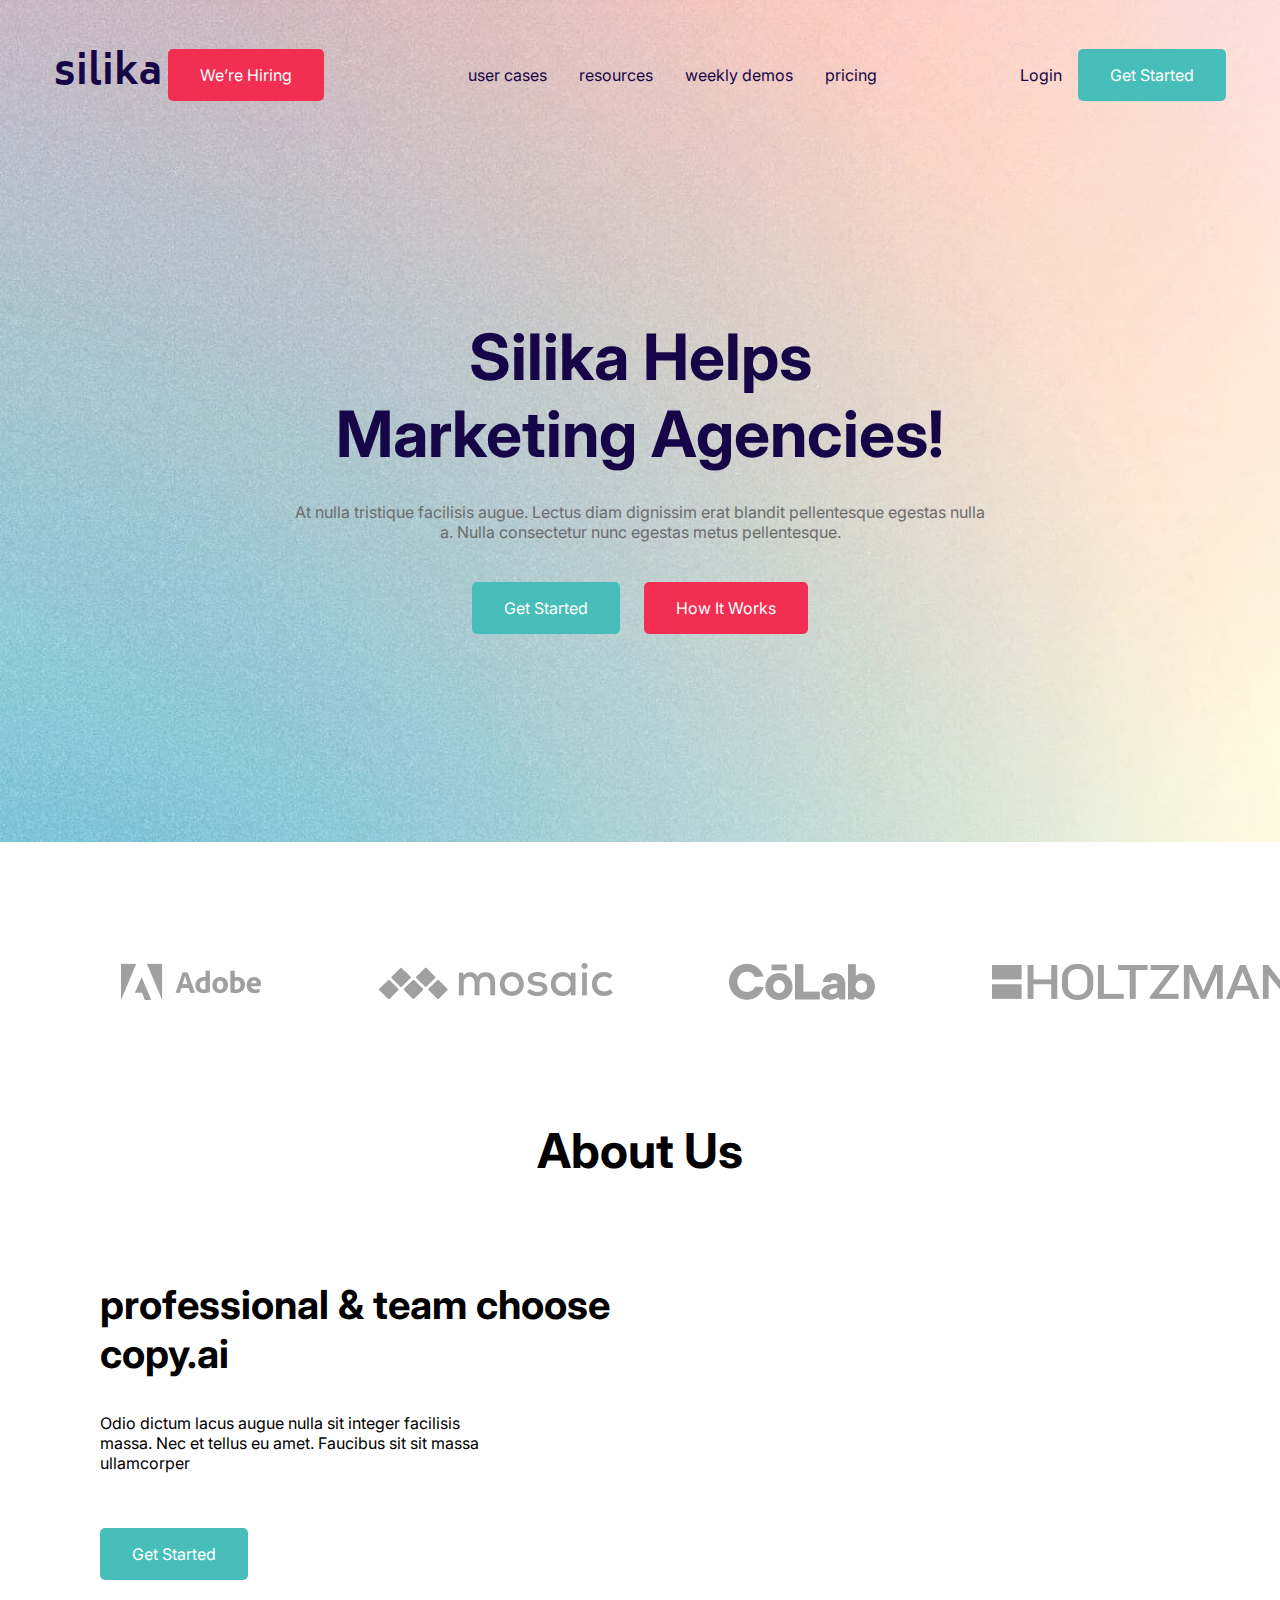
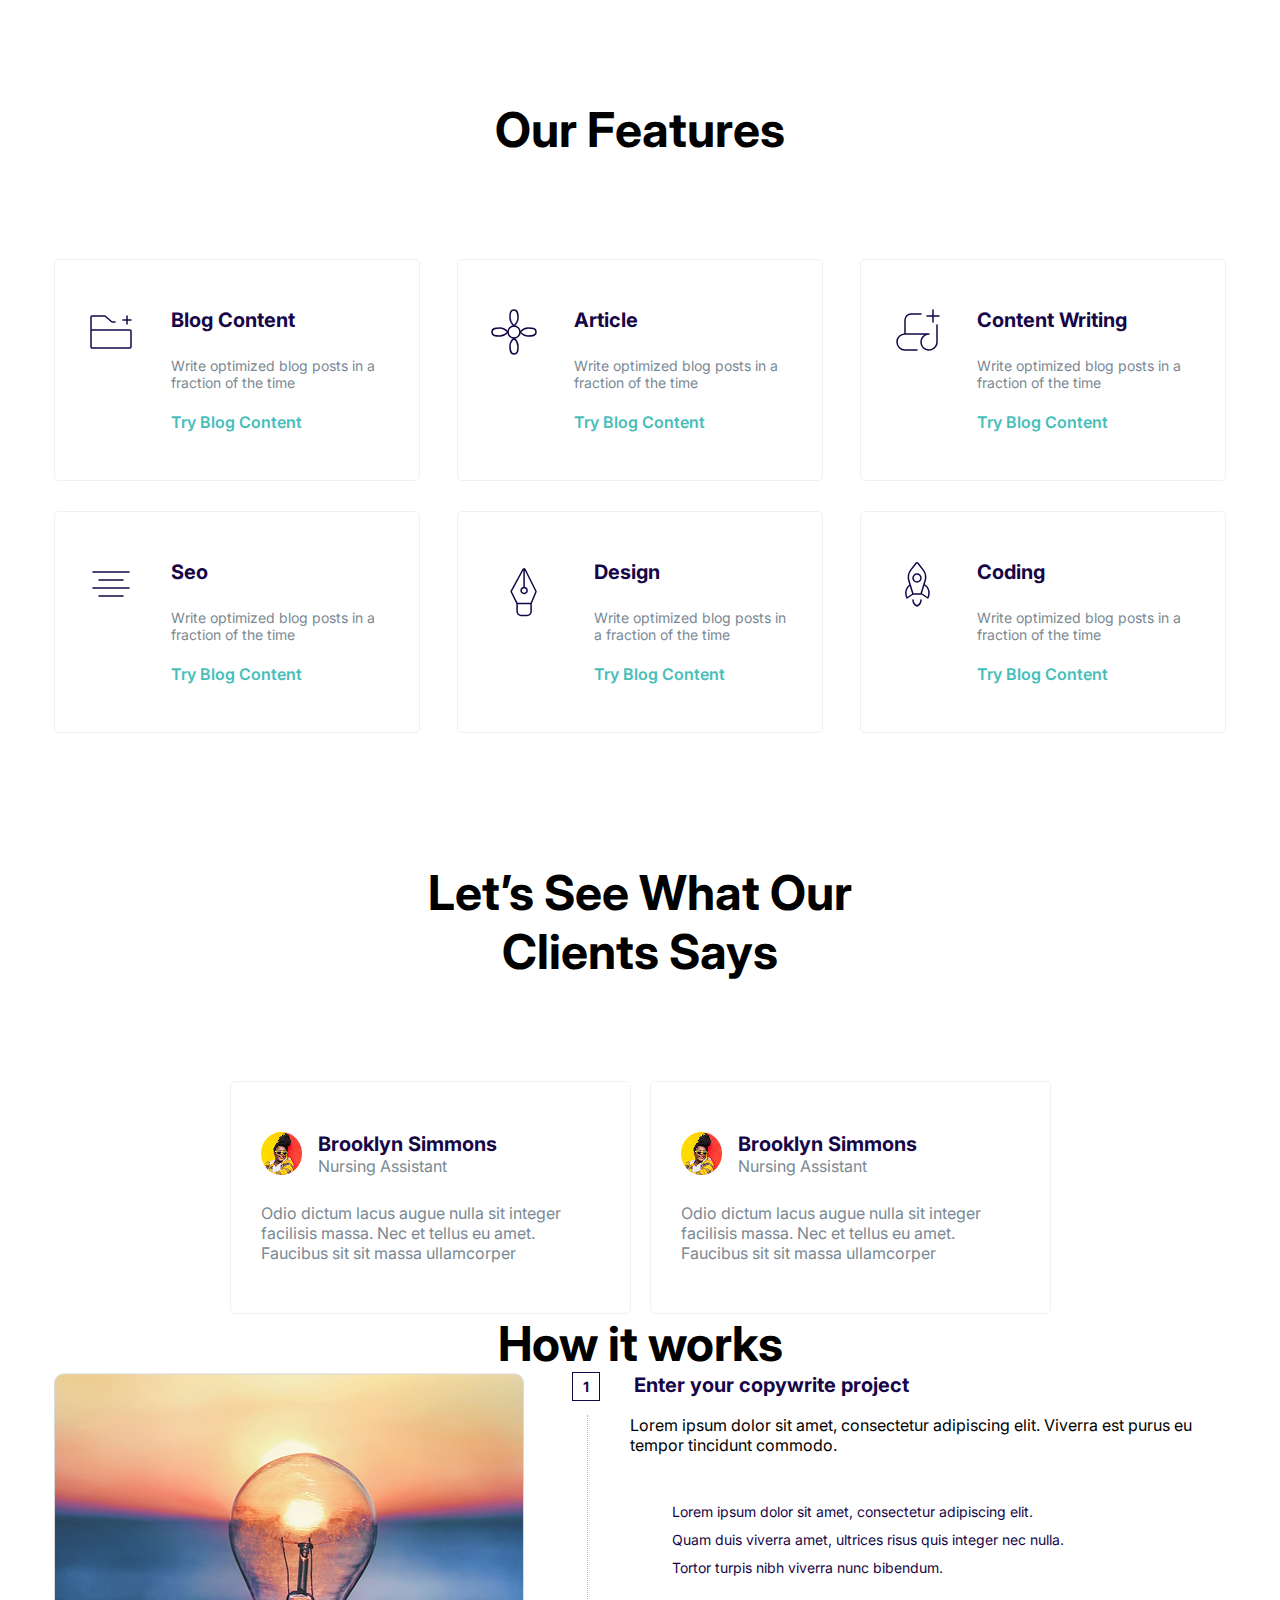
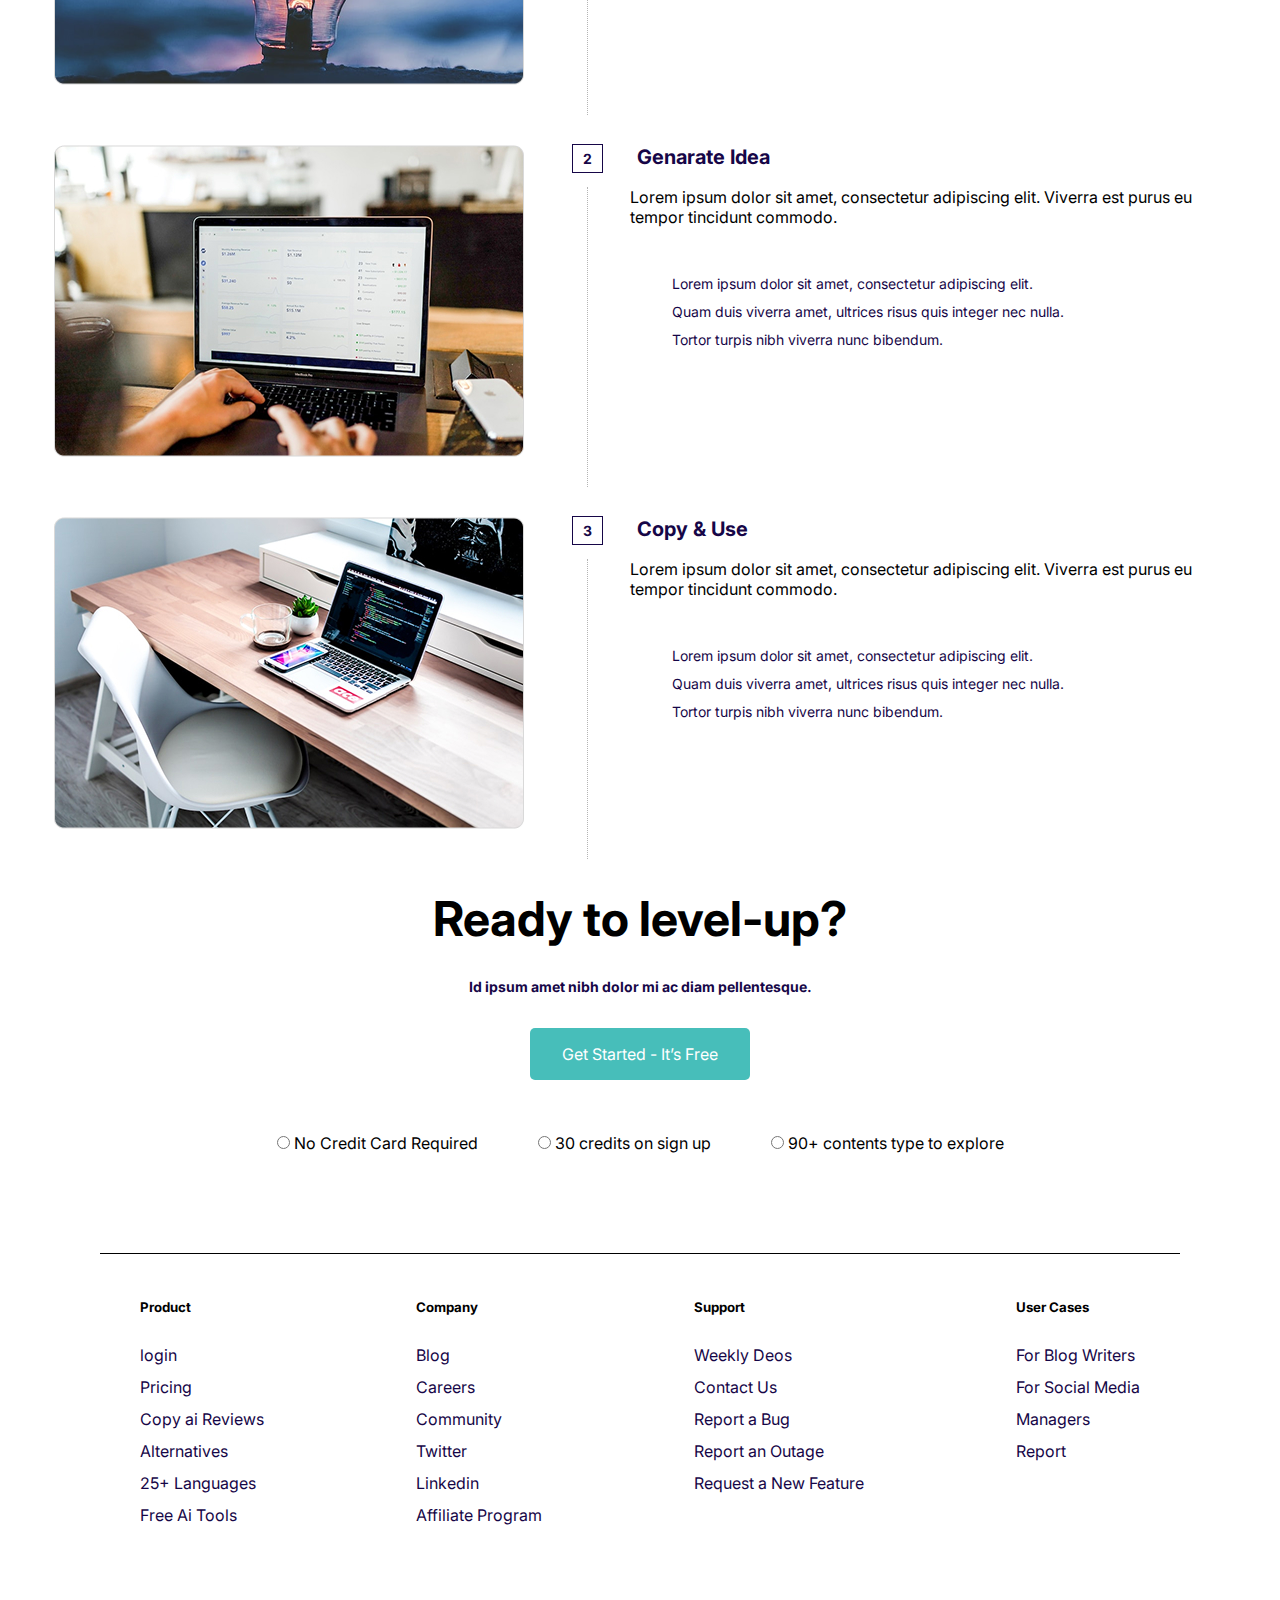
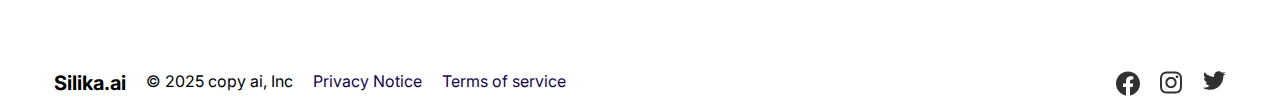
<file: layout/index.html>
<!DOCTYPE html>
<html lang="pt-br">

<head>
    <meta charset="UTF-8">
    <meta name="viewport" content="width=device-width, initial-scale=1.0">
    <title>Layout | Design Studio</title>

    <link rel="stylesheet" href="css/styles.css" type="text/css">

    <!-- google fonts -->
    <link rel="preconnect" href="https://fonts.googleapis.com">
    <link rel="preconnect" href="https://fonts.gstatic.com" crossorigin>
    <link
        href="https://fonts.googleapis.com/css2?family=Biryani:wght@200;300;400;600;700;800;900&family=Inter:ital,opsz,wght@0,14..32,100..900;1,14..32,100..900&display=swap"
        rel="stylesheet">
</head>

<body>
    <section class="top-header">
        <header>
            <div class="container">
                <div class="logo">
                    <h1>silika</h1>
                    <a href="#" class="secondary-color">We’re Hiring</a>
                </div>
                <!-- fim: logo -->
                <nav>
                    <ul>
                        <li><a href="#">user cases</a></li>
                        <li><a href="#">resources</a></li>
                        <li><a href="#">weekly demos</a></li>
                        <li><a href="#">pricing</a></li>
                    </ul>
                </nav>
                <!-- fim: menu -->

                <div class="login">
                    <a href="#">Login</a>
                    <a href="#" class="primary-color">Get Started</a>
                </div>

            </div>
        </header>
        <div class="cta">
            <div class="container">
                <h2>Silika Helps<br> Marketing Agencies!</h2>
                <p>At nulla tristique facilisis augue. Lectus diam dignissim erat blandit pellentesque egestas nulla a.
                    Nulla consectetur nunc egestas metus pellentesque.</p>

                <div class="bts-cta">
                    <a href="#" class="primary-color">Get Started</a>
                    <a href="#" class="secondary-color">How It Works</a>
                </div>
                </di>
            </div>
    </section>
    <!-- section top-header -->

    <section class="brands">
        <div class="container">
            <img src="images/adobe.png.png" alt="adobe">
            <img src="images/moscai.pg.png" alt="mosaic">
            <img src="images/colab.png.png" alt="colab">
            <img src="images/hotlmaz.pg.png" alt="holtzman">
        </div>
    </section>
    <!-- brands -->

    <section class="about-us">
        <h3>About Us</h3>
        <div class="container">
            <div class="about-us-description">
                <h4>professional & team choose copy.ai</h4>
                <p>Odio dictum lacus augue nulla sit integer facilisis massa. Nec et tellus eu amet. Faucibus sit sit
                    massa ullamcorper </p>

                <a href="#" class="primary-color">Get Started</a>
            </div>
            <div class="about-us-video">
                <iframe width="560" height="315" src="https://www.youtube.com/embed/fX5WCe3d8WU?si=cZ4yh1JUqhSaTuQc"
                    title="YouTube video player" frameborder="0"
                    allow="accelerometer; autoplay; clipboard-write; encrypted-media; gyroscope; picture-in-picture; web-share"
                    referrerpolicy="strict-origin-when-cross-origin" allowfullscreen></iframe>
            </div>
        </div>


    </section>
    <!-- about us -->

    <section class="our-features">
        <h3>Our Features</h3>
        <div class="container">
            <div class="card">
                <div class="icon-card">
                    <img src="images/icons/iconoir_fod.svg">
                </div>
                <div class="description-card">

                    <h4>Blog Content</h4>
                    <p>Write optimized blog posts in
                        a fraction of the time</p>
                    <a href="#">Try Blog Content</a>
                </div>
            </div>

            <!-- Fim:card -->

            <div class="card">
                <div class="icon-card">
                    <img src="images/icons/iconoir_helix.svg">
                </div>
                <div class="description-card">

                    <h4>Article</h4>
                    <p>Write optimized blog posts in
                        a fraction of the time</p>
                    <a href="#">Try Blog Content</a>
                </div>
            </div>

            <!-- Fim:card -->

            <div class="card">
                <div class="icon-card">
                    <img src="images/icons/iconoir_fl.svg">
                </div>
                <div class="description-card">

                    <h4>Content Writing</h4>
                    <p>Write optimized blog posts in
                        a fraction of the time</p>
                    <a href="#">Try Blog Content</a>
                </div>
            </div>

            <!-- Fim:card -->


            <div class="card">
                <div class="icon-card">
                    <img src="images/icons/iconoir_center.svg">
                </div>
                <div class="description-card">

                    <h4>Seo</h4>
                    <p>Write optimized blog posts in
                        a fraction of the time</p>
                    <a href="#">Try Blog Content</a>
                </div>
            </div>

            <!-- Fim:card -->


            <div class="card">
                <div class="icon-card">
                    <img src="images/icons/iconoir_design.svg">
                </div>
                <div class="description-card">

                    <h4>Design</h4>
                    <p>Write optimized blog posts in
                        a fraction of the time</p>
                    <a href="#">Try Blog Content</a>
                </div>
            </div>

            <!-- Fim:card -->


            <div class="card">
                <div class="icon-card">
                    <img src="images/icons/iconoir_rocket.svg">
                </div>
                <div class="description-card">

                    <h4>Coding</h4>
                    <p>Write optimized blog posts in
                        a fraction of the time</p>
                    <a href="#">Try Blog Content</a>
                </div>
            </div>
        </div>
        <!-- Fim:card -->
    </section>

    <section class="testimoinals">
        <h3>Let’s See What Our<br>Clients Says</h3>
        <div class="container">
            <div class="testimoinal-card">
                <div class="perfil">

                    <div class="photo-perfil">
                        <img src="images/Ellipse 9.png" alt="perfil">
                    </div>

                    <div class="perfil-name">
                        <h4>Brooklyn Simmons</h4>
                        <p class="cargo">Nursing Assistant</p>
                    </div>
                </div> <!-- fim:perfil -->

                <div class="comments">
                    <p>Odio dictum lacus augue nulla sit integer facilisis massa. Nec et tellus eu amet. Faucibus sit
                        sit massa ullamcorper</p>
                </div>

            </div>
            <div class="testimoinal-card">
                <div class="perfil">

                    <div class="photo-perfil">
                        <img src="images/Ellipse 9.png" alt="perfil">
                    </div>

                    <div class="perfil-name">
                        <h4>Brooklyn Simmons</h4>
                        <p class="cargo">Nursing Assistant</p>
                    </div>
                </div> <!-- fim:perfil -->

                <div class="comments">
                    <p>Odio dictum lacus augue nulla sit integer facilisis massa. Nec et tellus eu amet. Faucibus sit
                        sit massa ullamcorper</p>
                </div>

            </div>
        </div>

    </section>

    <section class="works">
        <h3>How it works</h3>
        <div class="container">
            <div class="image-work">
                <img src="images/Rectangle 15.png" alt="work">
            </div>
            <div class="description-work">
                <h4> <span>1</span> Enter your copywrite project</h4>

                <div class="content-description-work">
                    <p class="title">Lorem ipsum dolor sit amet, consectetur adipiscing elit. Viverra est purus eu
                        tempor tincidunt commodo.</p>



                    <ul>
                        <li>Lorem ipsum dolor sit amet, consectetur adipiscing elit.</li>
                        <li>Quam duis viverra amet, ultrices risus quis integer nec nulla.</li>
                        <li>Tortor turpis nibh viverra nunc bibendum.</li>
                    </ul>
                </div>
            </div>
        </div>
        <div class="container">
            <div class="image-work">
                <img src="images/cdts.jpg" alt="work">
            </div>
            <div class="description-work">
                <h4><span>2</span> Genarate Idea</h4>

                <div class="content-description-work">
                    <p class="title">Lorem ipsum dolor sit amet, consectetur adipiscing elit. Viverra est purus eu
                        tempor tincidunt commodo.</p>



                    <ul>
                        <li>Lorem ipsum dolor sit amet, consectetur adipiscing elit.</li>
                        <li>Quam duis viverra amet, ultrices risus quis integer nec nulla.</li>
                        <li>Tortor turpis nibh viverra nunc bibendum.</li>
                    </ul>
                </div>
            </div>
        </div>
        <div class="container">

            <div class="image-work">
                <img src="images/cpd.jpg" alt="work">
            </div>
            <div class="description-work">
                <h4> <span>3</span> Copy & Use</h4>

                <div class="content-description-work">
                    <p class="title">Lorem ipsum dolor sit amet, consectetur adipiscing elit. Viverra est purus eu
                        tempor tincidunt commodo.</p>



                    <ul>
                        <li>Lorem ipsum dolor sit amet, consectetur adipiscing elit.</li>
                        <li>Quam duis viverra amet, ultrices risus quis integer nec nulla.</li>
                        <li>Tortor turpis nibh viverra nunc bibendum.</li>
                    </ul>
                </div>
            </div>
        </div>


    </section>

    <section class="ready">
        <h3>Ready to level-up?</h3>
        <div class="container">
            <p>Id ipsum amet nibh dolor mi ac diam pellentesque.</p>
            <a href="#" class="primary-color">Get Started - It’s Free</a>


            <form>
                <fieldset>
                    <div class="option">
                        <input type="radio" name="plans" value="no-credit" />
                        <span>No Credit Card Required</span>
                    </div>
                    <div class="option">
                        <input type="radio" name="plans" value="30-credit" />
                        <span>30 credits on sign up</span>
                    </div>
                    <div class="option">
                        <input type="radio" name="plans" value="90+-credit" />
                        <span>90+ contents type to explore</span>
                    </div>
                </fieldset>
            </form>
        </div>
    </section>

    <footer>
        <div class="footer-top">
            <div class="container">
                <div class="footer-group-links">
                    <h5>Product</h5>
                    <ul>
                        <li><a href="#">login</a></li>
                        <li><a href="#">Pricing</a></li>
                        <li><a href="#">Copy ai Reviews</a></li>
                        <li><a href="#">Alternatives</a></li>
                        <li><a href="#">25+ Languages</a></li>
                        <li><a href="#">Free Ai Tools</a></li>
                    </ul>
                </div>
                <div class="footer-group-links">
                    <h5>Company</h5>
                    <ul>
                        <li><a href="#">Blog</a></li>
                        <li><a href="#">Careers</a></li>
                        <li><a href="#">Community</a></li>
                        <li><a href="#">Twitter</a></li>
                        <li><a href="#">Linkedin</a></li>
                        <li><a href="#">Affiliate Program</a></li>
                    </ul>
                </div>
                <div class="footer-group-links">
                    <h5>Support</h5>
                    <ul>
                        <li><a href="#">Weekly Deos</a></li>
                        <li><a href="#">Contact Us</a></li>
                        <li><a href="#">Report a Bug</a></li>
                        <li><a href="#">Report an Outage</a></li>
                        <li><a href="#">Request a New Feature</a></li>
                    </ul>
                </div>
                <div class="footer-group-links">
                    <h5>User Cases</h5>
                    <ul>
                        <li><a href="#">For Blog Writers</a></li>
                        <li><a href="#">For Social Media</a></li>
                        <li><a href="#">Managers</a></li>
                        <li><a href="#">Report</a></li>
                    </ul>
                </div>
            </div>
        </div>

        <div class="footer-top2">
            <div class="container">
                <div class="silika-copyright">
                    <h4>Silika.ai</h4>
                    <p>© 2025 copy ai, Inc </p>
                    <a href="#">Privacy Notice</a>
                    <a href="#">Terms of service</a>
                </div>

                <div class="social-midia">
                    <a href="#"><img src="images/icons/fc.svg" alt="facebook"></a>
                    <a href="#"><img src="images/icons/ist.svg" alt="instagram"></a>
                    <a href="#"><img src="images/icons/tw.svg" alt="twitter"></a>
                </div>
            </div>
        </div>
    </footer>

</body>

</html>
</file>
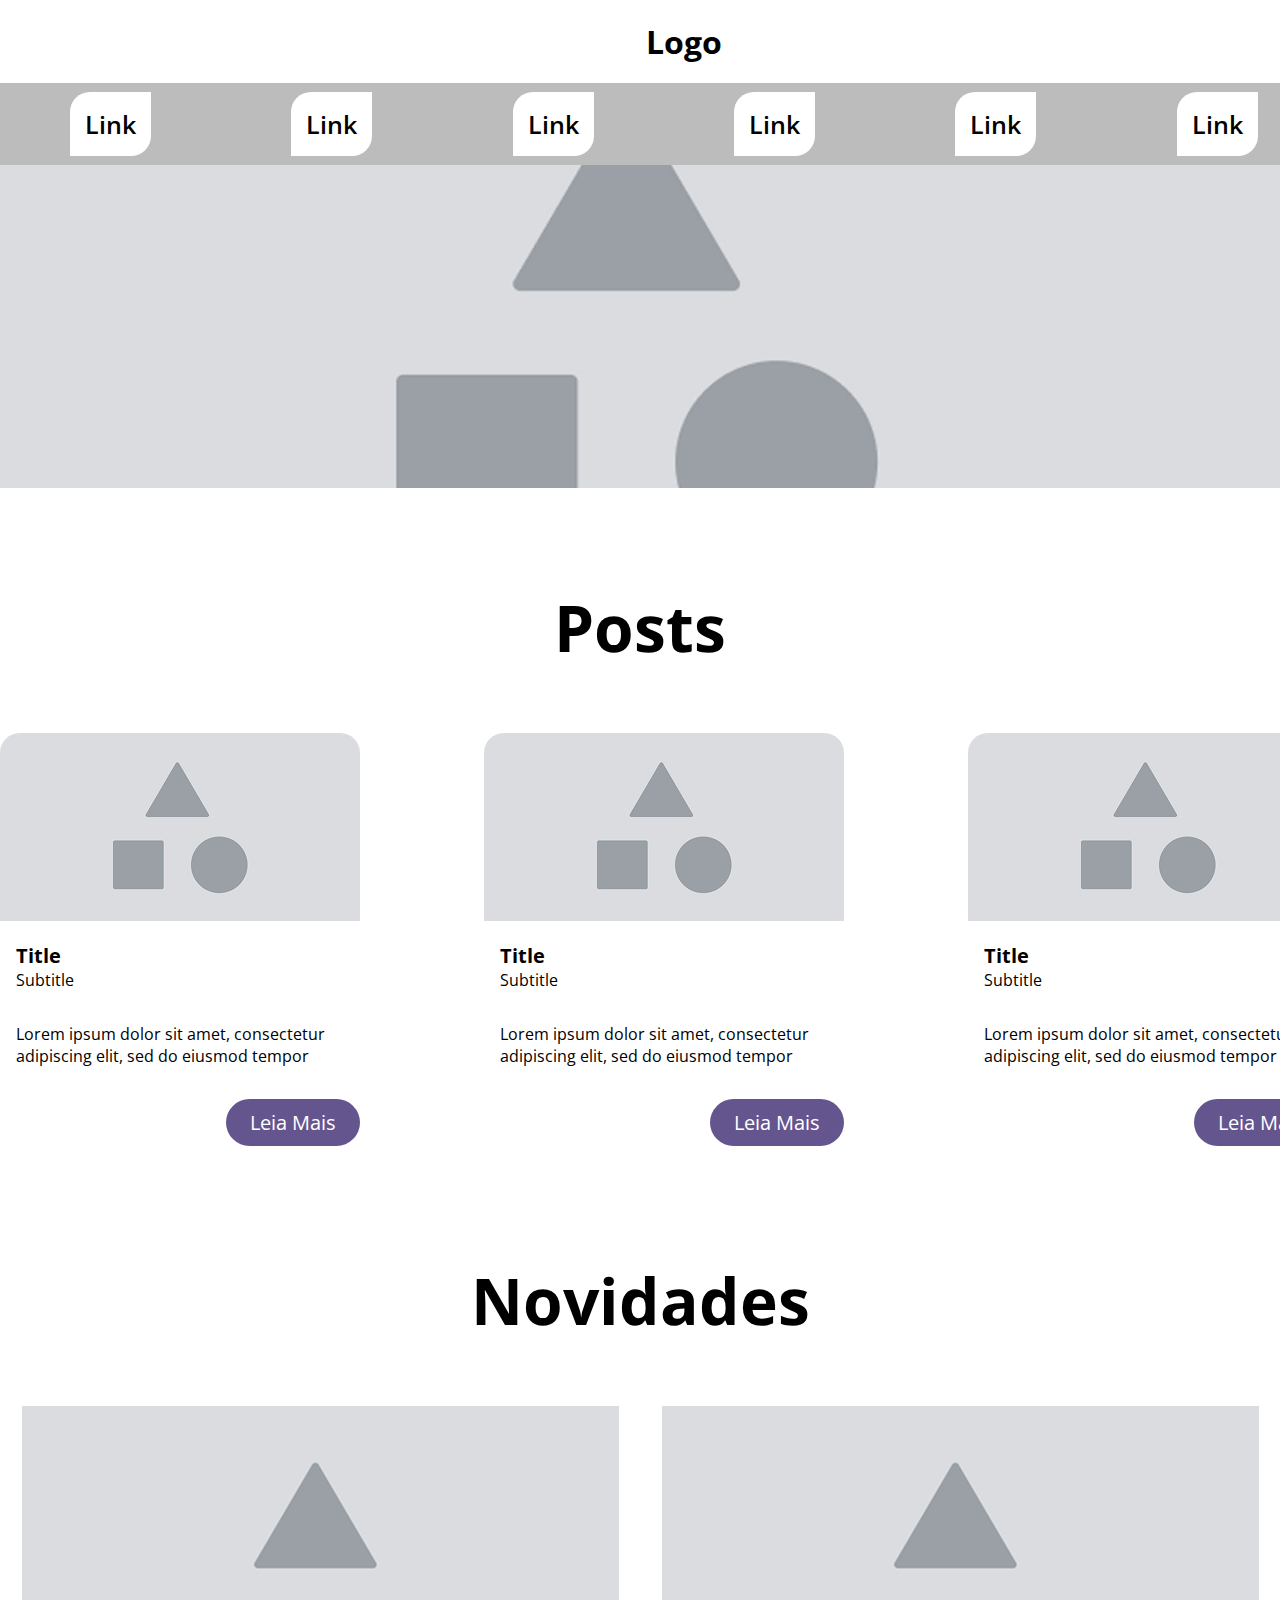
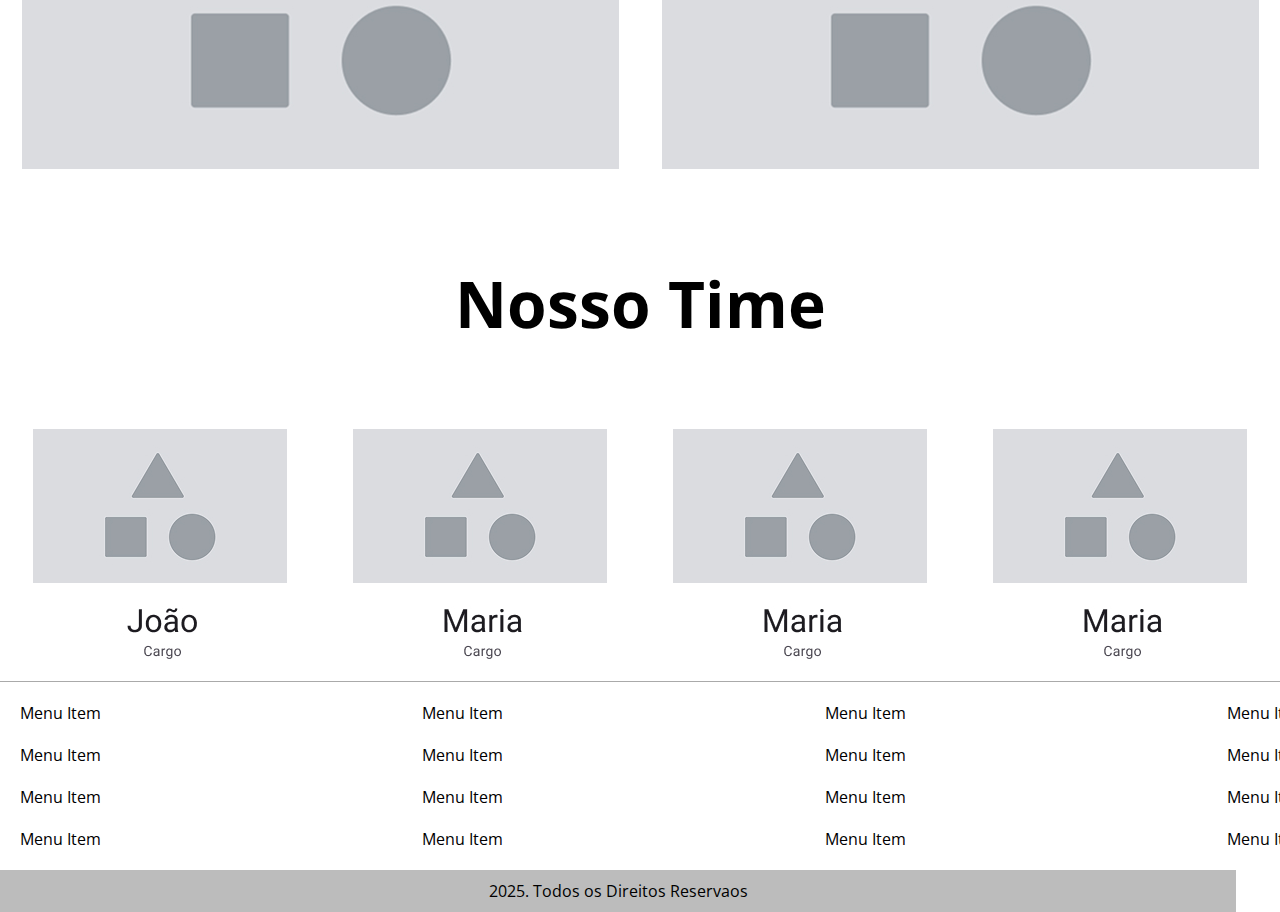
<file: Wireframe/index.html>
<!DOCTYPE html>
<html lang="pt-br">

<head>
    <meta charset="UTF-8">
    <meta name="viewport" content="width=device-width, initial-scale=1.0">
    <title>Wieframe</title>

    <!-- Link para os estilos -->


    <link href="css/styles.css" rel="stylesheet">

    <link rel="preconnect" href="https://fonts.googleapis.com">
    <link rel="preconnect" href="https://fonts.gstatic.com" crossorigin>
    <link href="https://fonts.googleapis.com/css2?family=Open+Sans:ital,wght@0,300..800;1,300..800&display=swap"
        rel="stylesheet">
</head>

<body>
    <header>
        <div class="container">
            <h1>Logo</h1>
        </div>
    </header>

    <nav>
        <div class="container">
            <ul>
                <li><a href="#">Link</a></li>
                <li><a href="#">Link</a></li>
                <li><a href="#">Link</a></li>
                <li><a href="#">Link</a></li>
                <li><a href="#">Link</a></li>
                <li><a href="#">Link</a></li>
            </ul>
        </div>
    </nav>

    <main>
        <section id="banner">
            <img src="images/banner.jpg" alt="banner principal">
        </section>

        <section class="posts">
            <h2>Posts</h2>

            <div class="container">
                <!-- incio:card -->
                <div class="card">
                    <img src="images/image-post.jpg" alt="imagem do posts">
                    <h3>Title</h3>
                    <h4>Subtitle</h4>
                    <p>Lorem ipsum dolor sit amet, consectetur adipiscing elit, sed do eiusmod tempor</p>
                    <div class="footer-card">
                    <a href="#">Leia Mais</a>
                    </div>
                </div>
                <!-- Fim:card -->
                <!-- incio:card -->
                <div class="card">
                    <img src="images/image-post.jpg" alt="imagem do posts">
                    <h3>Title</h3>
                    <h4>Subtitle</h4>
                    <p>Lorem ipsum dolor sit amet, consectetur adipiscing elit, sed do eiusmod tempor</p>
                    <div class="footer-card">
                        <a href="#">Leia Mais</a>
                        </div>

                </div>
                <!-- Fim:card -->
                <!-- incio:card -->
                <div class="card">
                    <img src="images/image-post.jpg" alt="imagem do posts">
                    <h3>Title</h3>
                    <h4>Subtitle</h4>
                    <p>Lorem ipsum dolor sit amet, consectetur adipiscing elit, sed do eiusmod tempor</p>
                    <div class="footer-card">
                        <a href="#">Leia Mais</a>
                        </div>

                </div>
                <!-- Fim:card -->
            </div>
        </section>

        <section class="novi">
            <h5>Novidades</h5>
            <div class="footer-nov">
                <img src="images/baner-novidades.jpg" alt="imagem das Novidades">
                <img src="images/baner-novidades.jpg" alt="imagem das Novidades">
            </div>

        </section>


        <section class="Time">
               <h6>Nosso Time</h6>
               <div class="footer-time">
                    <img src="images/Group 6.jpg" alt="Nosso time">
                    <img src="images/Group 4.jpg" alt="Nosso time">
                    <img src="images/Group 3.jpg" alt="Nosso time">
                    <img src="images/Group 5.jpg" alt="Nosso time">

               </div>
        </section>

    </main>

    <footer>
        <div class="footer-top">
            <div class="container">
                <div class="link-group">
                    <a href="#">Menu Item</a>
                    <a href="#">Menu Item</a>
                    <a href="#">Menu Item</a>
                    <a href="#">Menu Item</a>
                </div>
                <div class="link-group">
                    <a href="#">Menu Item</a>
                    <a href="#">Menu Item</a>
                    <a href="#">Menu Item</a>
                    <a href="#">Menu Item</a>
                </div>
                <div class="link-group">
                    <a href="#">Menu Item</a>
                    <a href="#">Menu Item</a>
                    <a href="#">Menu Item</a>
                    <a href="#">Menu Item</a>
                </div>
                <div class="link-group">
                    <a href="#">Menu Item</a>
                    <a href="#">Menu Item</a>
                    <a href="#">Menu Item</a>
                    <a href="#">Menu Item</a>
                </div>
            </div>
        </div>

        <div class="footer-bottom">
            <p>2025. Todos os Direitos Reservaos</p>
        </div>
    </footer>

</body>

</html>
</file>
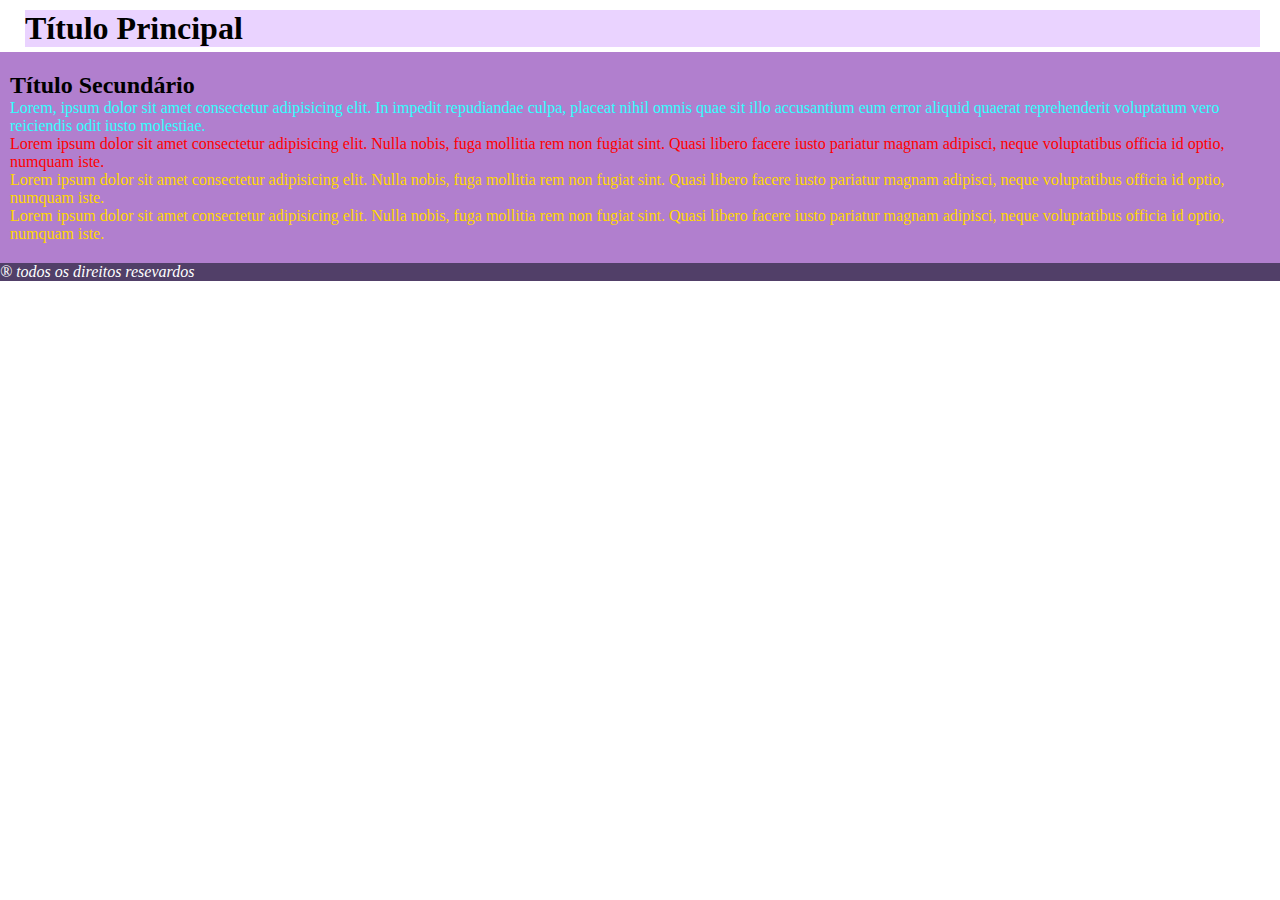
<file: fundamentos/estilo-incorporado.html>
<!DOCTYPE html>
<html lang="pt-br">
<head>
    <meta charset="UTF-8">
    <meta name="viewport" content="width=device-width, initial-scale=1.0">
    <title>Estilo Incorporado</title>
    <style>
        *{
           margin: 0;
           padding: 0; 
        }
        body{
            background: #ffffff;
        }
        header{
            background: #ead3ff;
            margin: 10px 20px 5px 25px; /* topo, direito, baixo, esquerda */
        }
        main{
            background: #b17fce;
            padding: 20px 10px; /* topo baixo, esquerda direita      */
        }
         p{
            color: rgb(255, 0, 0);
        }

        #primeiro-paragrafo{
            color: rgb(49, 255, 255);
        }
        .paragrafo-padrao-classe{
            color:gold
        }
        footer{
            background:#513f68;
            color: #FFF;
        }
    </style>
</head>

<body>
    <header>
        <h1>Título Principal</h1>
    </header>
    <main>
        <h2>Título Secundário</h2>
        <p id="primeiro-paragrafo">Lorem, ipsum dolor sit amet consectetur adipisicing elit. In impedit repudiandae culpa, placeat nihil omnis quae sit illo accusantium eum error aliquid quaerat reprehenderit voluptatum vero reiciendis odit iusto molestiae.</p>
        <section>
            <article>
            <p>
                Lorem ipsum dolor sit amet consectetur adipisicing elit. Nulla nobis, fuga mollitia rem non fugiat sint. Quasi libero facere iusto pariatur magnam adipisci, neque voluptatibus officia id optio, numquam iste.
            </p>
            <p class="paragrafo-padrao-classe">
                Lorem ipsum dolor sit amet consectetur adipisicing elit. Nulla nobis, fuga mollitia rem non fugiat sint. Quasi libero facere iusto pariatur magnam adipisci, neque voluptatibus officia id optio, numquam iste.
            </p>
            <p class="paragrafo-padrao-classe">
                Lorem ipsum dolor sit amet consectetur adipisicing elit. Nulla nobis, fuga mollitia rem non fugiat sint. Quasi libero facere iusto pariatur magnam adipisci, neque voluptatibus officia id optio, numquam iste.
            </p>
        </article>
        </section>
    </main>
    <footer>
        <address>&reg; todos os direitos resevardos </address>
    </footer>
    
</body>
</html>
</file>
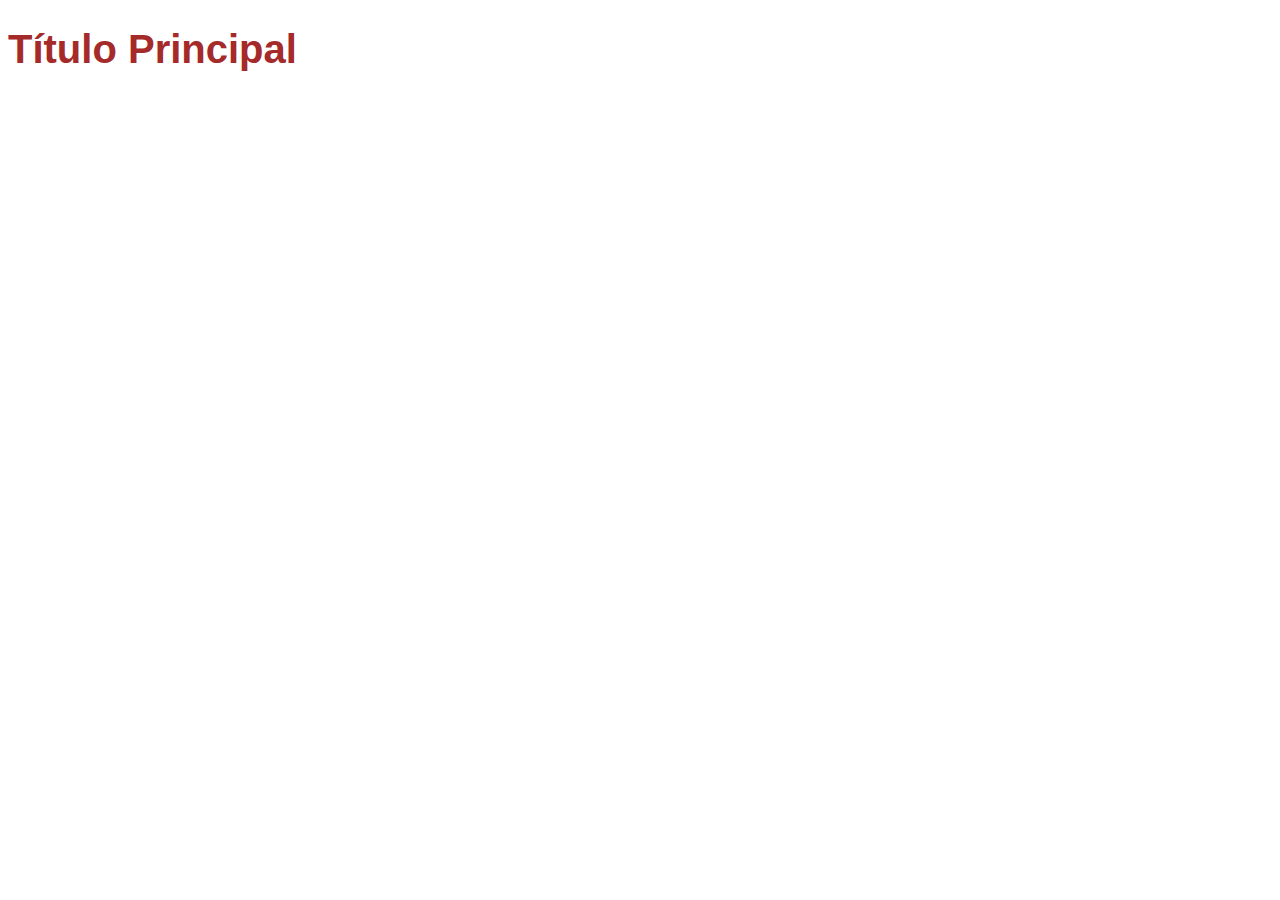
<file: fundamentos/estilo-inline.html>
<!DOCTYPE html>
<html lang="pt-br">
<head>
    <meta charset="UTF-8">
    <meta name="viewport" content="width=device-width, initial-scale=1.0">
    <title>Estilo Inline</title>
</head>
<body>
    <h1 style="font-size: 40px; color: brown; font-family: Arial, Helvetica, sans-serif;">Título Principal</h1>
    
</body>
</html>
</file>
<file: layout/css/styles.css>
*{
    margin: 0;
    padding: 0%;
    font-family: "Inter", sans-serif;
}

/* variáveis */
:root{
    --primary-color:#47BEBA;
    --secondary-color:#F22E52;
    --text-color-button:#FFF;
    --padding-button:1rem 2rem;

}

.primary-color{
     background: var(--primary-color);
    color: var(--text-color-button);
    padding: var(--padding-button);
    display: inline-block;
    border-radius: 5px;
}


.secondary-color{
    background: var(--secondary-color);
    color: var(--text-color-button);
    padding: var(--padding-button);
    display: inline-block;
    border-radius: 5px;
}

.container{
    width: 1172px;
    margin: auto;
}

h1{
    font-family: "Biryani", sans-serif;
    font-size: 40px;
    font-weight: bold;
    color: #160647;
}

h3{
    text-align: center;
    font-size: 48px;
    font-weight: bold;
    margin-bottom: 100px 0;
}

a{
    text-decoration: none;
    color: #160647;
}



/* top-header */

.top-header{
    background: url(../images/background.jpg) no-repeat;
    background-size: cover;
    padding-top: 40px;
}

.top-header header .container{
    display: flex;
    justify-content: space-between;

}

.top-header .logo{
    display: flex;
    align-items: center;

}

.top-header .logo h1{
    margin-right: 6px;
}

nav{
    display: flex;
    align-items: center;
}

nav ul{
    display: flex;
    list-style: none;
}

nav ul li{
    margin: 0 16px;
}

.login{
    display: flex;
    align-items: center;
}

.login .primary-color{
    margin-left: 16px;
}

/* cta */

.cta{
    padding: 208px 0;
}


.cta .container{
    display: flex;
    flex-direction: column;
    align-items: center;
}

.cta h2{
    font-size: 64px;
    color: #160647;
    text-align: center;
}

.cta p{
    margin: 30px 0 40px;
    width: 697px;
    text-align: center;
    color: #6C6C6C;
}

.cta a{
    margin: 0 10px;
}

.cta a:hover{
    box-shadow: 0 0 10px #AAA;
}

.brands{
    margin: 121px;
    
}

.brands .container{
    display: flex;
    justify-content: space-between;
}

.about-us .container{
    display: flex;
    align-items: center;
    justify-content: space-between;
    margin: 100px;
    
    
}

.about-us h4{
    font-size: 40px;
    
}

.about-us p{
    margin: 35px 0;
    width: 383px;
  
}

.about-us a{
    margin: 20px 0;
    
   
}

/* our features */


.our-features h3{
    margin:100px 0 ;
}

.our-features .container{
    display: flex;
    justify-content: space-between;
    flex-wrap: wrap;
}

.our-features .container .card{
    width: 300px;
    padding: 48px 32px;
    border: 1px solid #F1F1F1;
    border-radius: 5px;
    margin-bottom: 30px;
    display: flex;
}

.our-features .container .card .icon-card{
    margin-right: 36px;
}

.our-features h4{
    font-size: 20px;
    color: #160647;
}

.our-features p{
    color: #7A8994;
    margin: 25px 0 21px;
    font-size: 14px;
}

.our-features a{
    color: var(--primary-color);
    font-weight: 600;

}

.our-features a:hover{
    text-decoration: underline;
}

/* testimoinals */


.testimoinals .container{
   width: 821px;
   margin: auto;
    display: flex;
    justify-content: space-between;
}

.testimoinals h3{
  width: 498px;
  text-align: center;
  margin: 100px auto;
   
}

.testimoinals .testimoinal-card{
    width: 339px;
    padding: 50px 30px;
    border: 1px solid #F1F1F1;
    border-radius: 5px;
}

.testimoinal-card .perfil{
    display: flex;
    margin-bottom: 24px;
}

.testimoinal-card .perfil .photo-perfil{
    margin-right: 16px;
}

.testimoinal-card h4{
    font-size: 20px;
    color: #160647;
}

.testimoinal-card p{
    color: #7A8994;
   
}

/* works */

.works .container{
    display: flex;
    justify-content: space-between;
    margin-bottom: 30px;
}

.works .image-work{
    margin-right: 48px;
}

.works .description-work h4{
    font-size: 20px;
    color: #160647;
    margin-bottom: 18px;
}

.works .description-work h4 span{
    border: 1px solid #160647;
    font-size: 14px;
    padding: 5px 10px;
    margin-right: 29px;

}

.works .content-description-work{
    border-left: 1px dotted #B4B4B4;
    margin-left: 15px;
    padding-left: 42px;
    height: 300px;
}

.works .content-description-work ul{
    list-style: none;
    padding-left: 42px;
    font-size: 14px;
    color: #160647;
    line-height: 2;
    margin-top: 43px;
}

/* ready */


.ready .container{
    display: flex;
    flex-direction: column;
    align-items: center;
}

.ready h3{
    margin-bottom: 30px;
}

.ready p{
    color: #160647;
    font-size: 14px;
    font-weight: 700;
}

.ready a{
    margin: 33px 0 53px;
}

.ready fieldset{
    display: flex;
    justify-content: space-between;
    border: none;
    gap: 60px;
}

/* footer-top */

.footer-top .container{
    display: flex;
    justify-content: space-between;
}


.footer-top{
    display: flex;
    justify-content: space-between;
    border-top: 1px solid #000;
    margin: 100px;
    padding: 40px;

}

.footer-top h5{
    margin-bottom: 18px;
}

.footer-group-links ul{
    list-style: none;

}

.footer-group-links{
    line-height: 2;
}

/* silika-copyright */

.footer-top2 .container{
    margin: auto;
    display: flex;
    justify-content: space-between;

}

.footer-top2 .silika-copyright{
    display: flex;
    gap: 20px;
}

.footer-top2 h4{
    font-size: 20px;
}

.footer-top2 .social-midia{
    display: flex;
    gap: 20px;
}

/* design responsivo */

@media (max-width:480px){
    .container{
        width: 100% !important;
        flex-wrap: wrap;
    }





.cta p{
    width: 100%;
}

.brands{
    display: none;
}

.brands, .about-us-video{
    display: none;
}

.img{
    max-width: 100%;
}


.works .image-work{
    margin-right: 0;
    margin-bottom: 20px;
} 

.ready fieldset{
    flex-direction: column;
}
}
</file>
<file: Wireframe/css/styles.css>
*{
    margin: 0;
    padding: 0;
    font-family: "Open Sans", sans-serif;
}
.container{
    width: 1328px;
    margin: auto;
}

/* header */

header{
    padding: 20px;
}

h1{
    text-align: center;
}

/* nav */

nav{
    background:  #BCBCBC;
    padding: 24px 0;
}

nav ul{
    list-style: none;
    display: flex;
    justify-content: space-around;
}

nav ul li a{
    color: #000;
    font-weight: 600;
    font-size: 25px;
    text-decoration: none;
    background: #FFF;
    padding: 15px;
    transition: all ease-in-out 0.3s;
    border-radius: 20px 0;
}

nav ul a:hover{
    background: #000;
    color: #FFF;
    border-radius: 0 20px;
}

/* banner */

#banner img{
    width: 100%;

}

/* posts */

.posts h2{
    text-align: center;
    margin: 91px 0 62px;
    font-size: 64px;
    
}

.posts .container{
    display: flex;
    justify-content: space-between;
}

.posts .card{
    width: 360px;
}

.posts img{
    border-radius: 20px 20px 0 0;

}

.posts h3{
    font-size: 20px;
    margin: 16px 16px 0;
}

.posts h4{
    margin-left: 16px;
    font-weight: normal;
}

.posts p{
    margin: 32px 16px;
}

.posts a{
    background: #65558F;
    color: #FFF;
    padding: 10px 24px;
    border-radius: 100px;
    font-size: 20px;
    margin-bottom: 20px;
    display: inline-block;
    text-decoration: none;
}

.posts a:hover{
    background: #312452;
}

.posts .footer-card{
    display: flex;
    justify-content: flex-end;

}

.footer-top .container{
    display: flex;
    justify-content: space-between;
    border-top: 1px solid #aaa;
}

.footer-top .container a{
    display: block;
    color: #000;
    text-decoration: none;
    margin: 20px;
}

.footer-bottom{
    background-color: #BCBCBC;
    width: 95%;
    padding: 10px;
}
.footer-bottom p{
    display: flex;
    justify-content: center;
}

.novi h5{
    text-align: center;
    margin: 91px 0 62px;
    font-size: 64px;
}
 
.footer-nov{
    display: flex;
    justify-content: space-around;
}

.Time h6{
    text-align: center;
    margin: 91px 0 62px;
    font-size: 64px;
}

.footer-time{
    display: flex;
    justify-content: space-around;
}

.footer-time img{
    margin: 20px;
}
</file>
